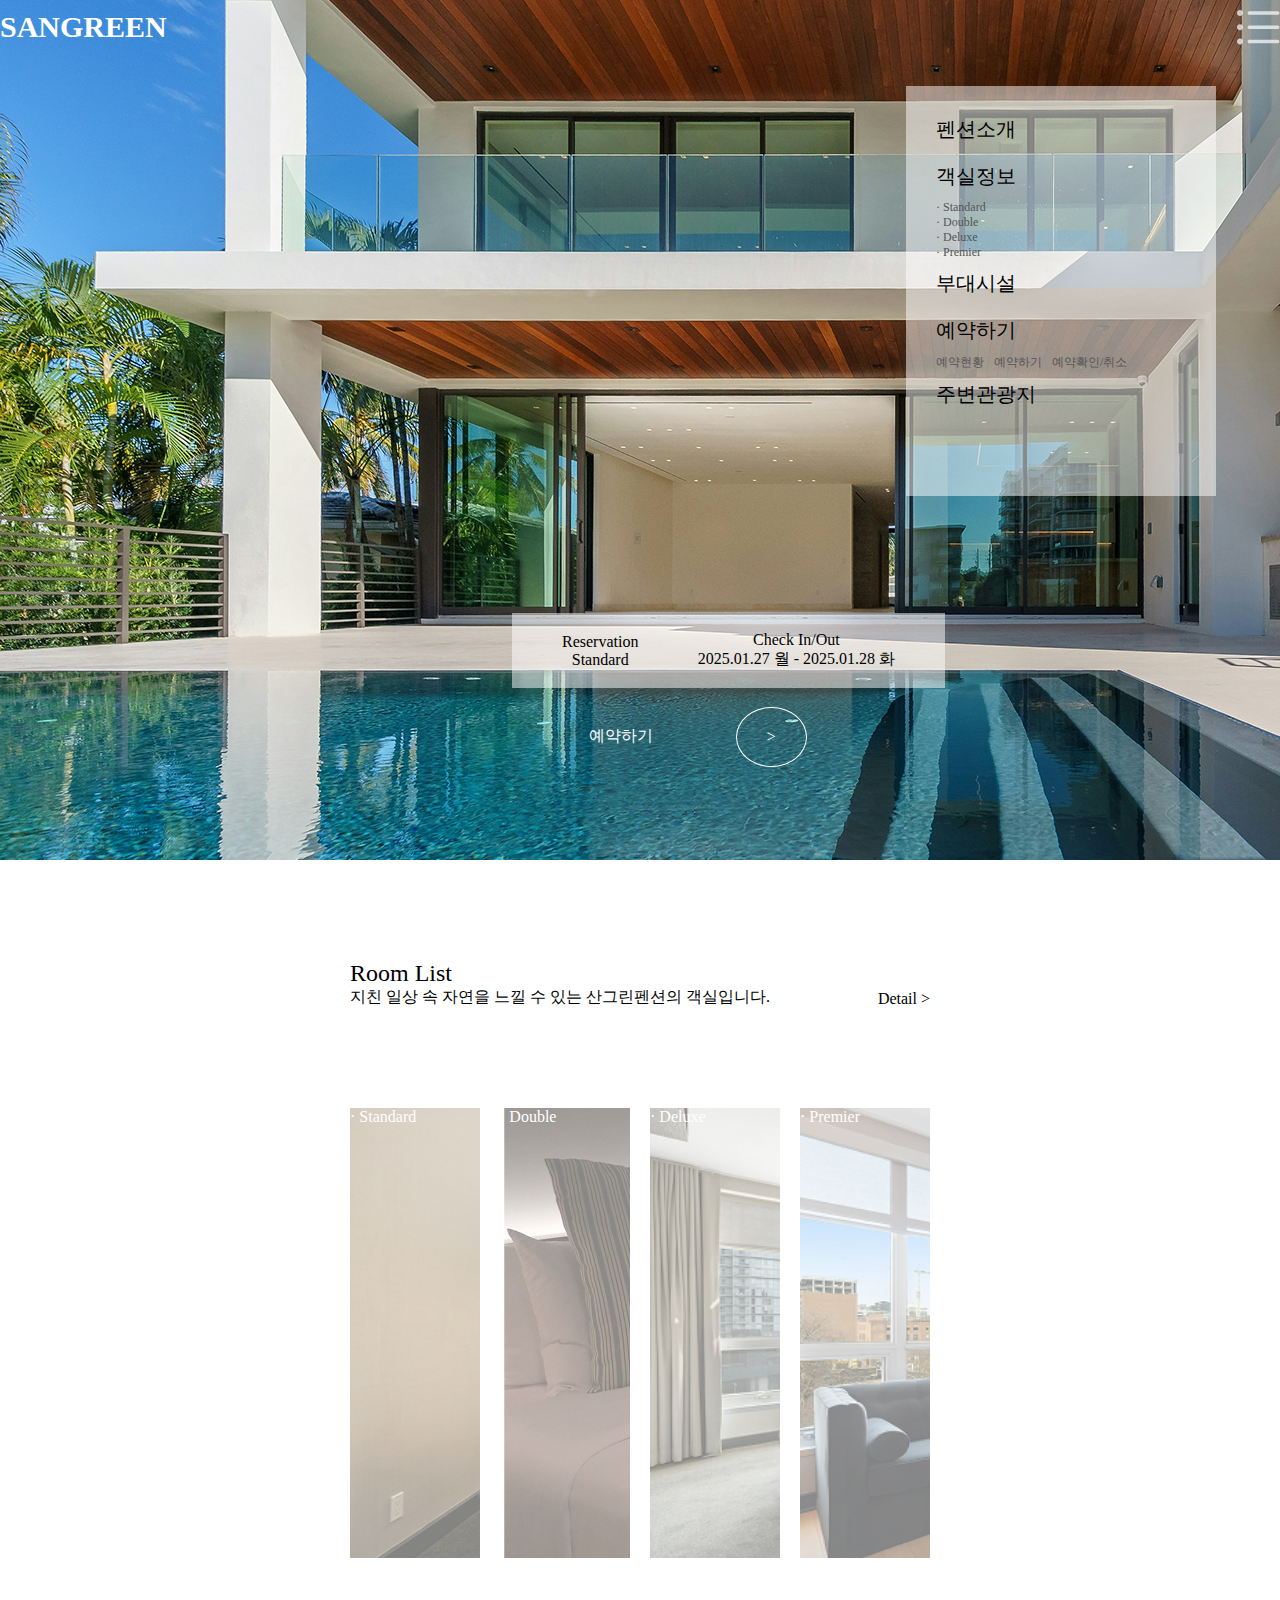
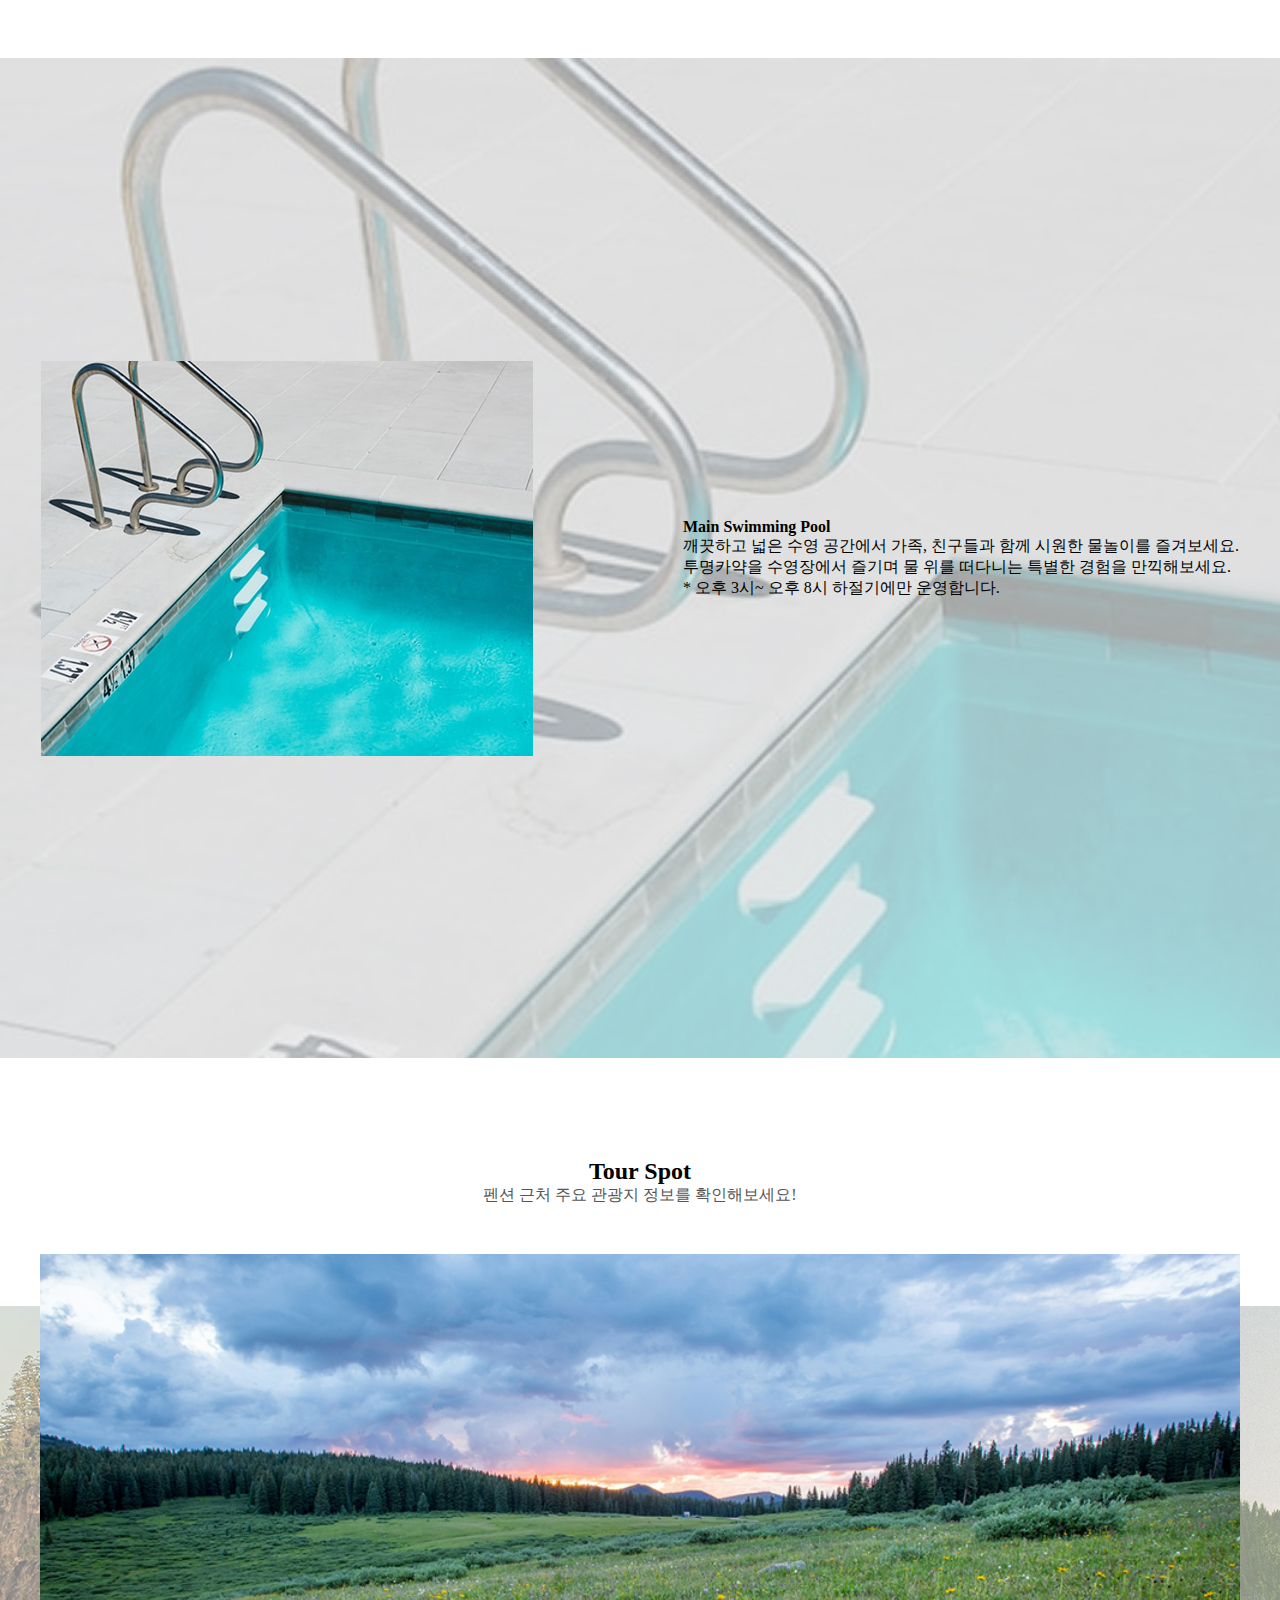
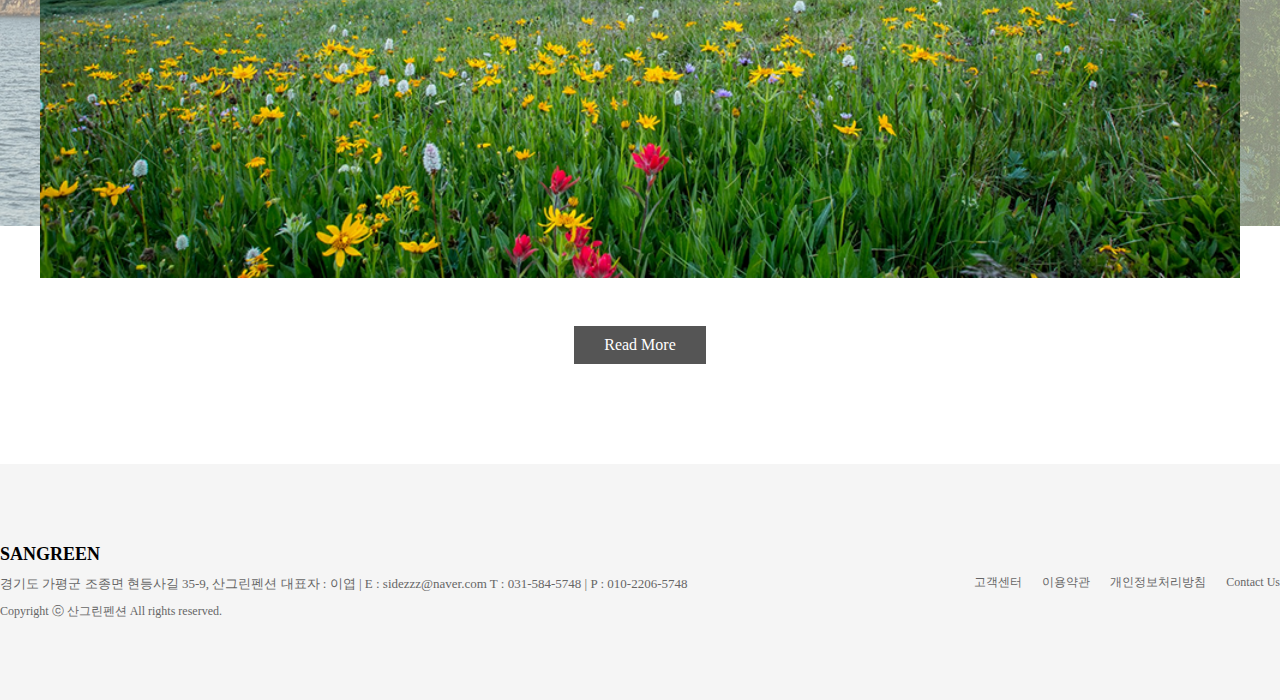
<file: index.html>
<!DOCTYPE html>
<html lang="en">

<head>
    <meta charset="UTF-8">
    <meta name="viewport" content="width=device-width, initial-scale=1.0">
    <title>Document</title>
    <link rel="stylesheet" href="./css/index.css">
</head>

<body>




    <header>
        <div>
            <h1><a href="#">SANGREEN</a></h1>
            <nav>
                <a href="#"></a>
            </nav>
        </div>

    </header>
    <main>
        <div class="spot">
            <div class="spot01">
                <p>Reservation<br>
                    Standard
                </p>
                <p>Check In/Out<br>
                    2025.01.27 월 - 2025.01.28 화</p>
            </div>
            <div class=spot02>
                <p>예약하기</p>
                <a href="">></a>
            </div>
        
            <div class="menu">
                <ul class="menu02">
                    <li>펜션소개</li>
                    <li>객실정보</li>
                    <span><li>· Standard</li>
                    <li>· Double</li>
                    <li>· Deluxe</li>
                    <li>· Premier</li></span>
                    <li>부대시설</li>
                    <li>예약하기</li>
                    <small><li>예약현황</li>
                    <li>예약하기</li>
                    <li>예약확인/취소</li></small>
                    <li>주변관광지</li>
                </ul>
            </div>
        </div>

        <div class="room">
            <div class="room00">
                <p><small>Room List<br></small>
                    지친 일상 속 자연을 느낄 수 있는 산그린펜션의 객실입니다.</p>
                <a href="#">Detail</a>
            </div>
            <div class="room01">
                <p>· Standard</p>
                <p>· Double</p>
                <p>· Deluxe</p>
                <p>· Premier</p>
            </div>
        </div>

        <div class="sub">
            <p><img src="./imgs/img_sub-01.jpg" alt=""></p>
            <div class="sub01">
            <b>Main Swimming Pool</b>
            <p>깨끗하고 넓은 수영 공간에서 가족,
                친구들과 함께 시원한 물놀이를 즐겨보세요.<br>
                투명카약을 수영장에서 즐기며
                물 위를 떠다니는 특별한 경험을 만끽해보세요.
                    <br>
                * 오후 3시~ 오후 8시 하절기에만 운영합니다.</p>
            
            </div>
        </div>




        <div class="tour">
            <b>Tour Spot</b>
            <p>펜션 근처 주요 관광지 정보를 확인해보세요!</p>
            <div class="tour01">
                <p><img src="./imgs/img_tour-02.jpg" alt=""></p>
                <p><img src="./imgs/img_tour-01.jpg" alt=""></p>
                <p><img src="./imgs/img_tour-03.jpg" alt=""></p>
            </div>  
            <a href="#">Read More</a>
        </div>





    </main>


    <footer>
        <div class="footer00">
            <h3>SANGREEN</h3>
            <p>경기도 가평군 조종면 현등사길 35-9, 산그린펜션 대표자 : 이엽  |  E : sidezzz@naver.com T : 031-584-5748  |  P : 010-2206-5748</p>
            
            <p class="copy">Copyright ⓒ 산그린펜션 All rights reserved.</p>
        </div>
        <ul class="footer01">
            <li>고객센터</li>
            <li>이용약관</li>
            <li>개인정보처리방침</li>
            <li>Contact Us</li>
        </ul>
    </footer>










</body>

</html>
</file>
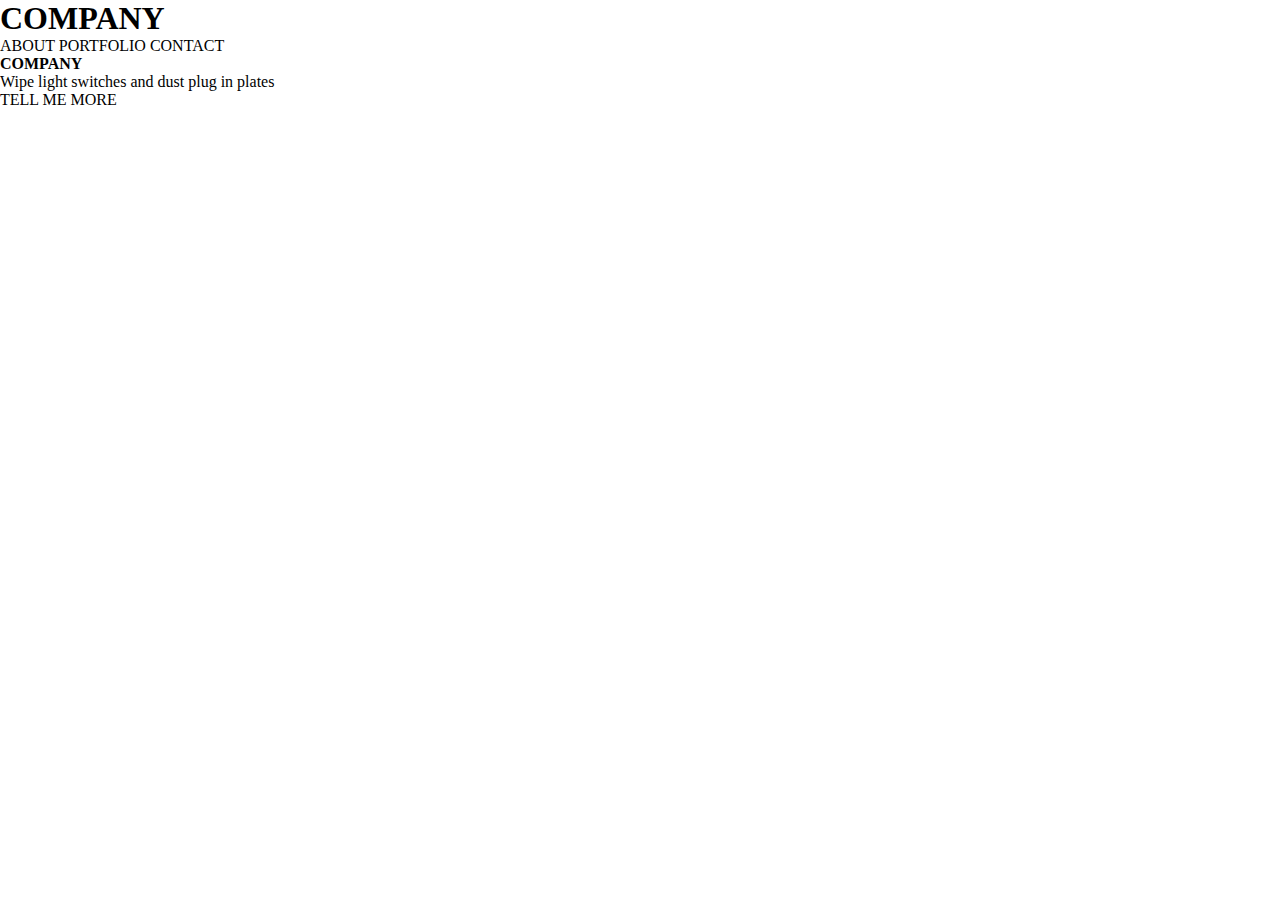
<file: sub.html>
<!DOCTYPE html>
<html lang="en">

<head>
    <meta charset="UTF-8">
    <meta name="viewport" content="width=device-width, initial-scale=1.0">
    <title>Document</title>
    <link rel="stylesheet" href="./css/sub.css">
</head>

<body>





    <header>
        <div>
            <h1><a href="#">COMPANY</a></h1>
            <nav>
                <a href="#">ABOUT</a>
                <a href="#">PORTFOLIO</a>
                <a href="#">CONTACT</a>
            </nav>
        </div>

    </header>
    <main>
        <div class="spot">
            <div>
                <b>COMPANY</b>
                <p>Wipe light switches and dust plug in plates</p>
                <a href="">TELL ME MORE</a>
            </div>
        </div>

    </main>

    <footer></footer>
    













</body>

</html>
</file>
<file: css/index.css>
@import url('./reset.css');
@import url('./common.css');

/* ===============================================
====================header==========================
============================================== */

header{
    position: relative;
    left: 0; top: 10px;
    width: 100%;
    margin: 0 auto;
    z-index: 1;
}
header > div{
    display: flex;
    justify-content: space-between;
    align-items: center;
}

header > div >h1{
    font-size: 30px;
}

header > div >h1 > a{
    position: absolute; left: 0;
    color: white;
}

header > div > nav{}
header > div > nav > a{
    position: absolute; right:0;
}
header > div > nav > a::after{
    content: url('../imgs/ic_buger.svg');
    color: black; opacity: 70%;
}




/* ===============================================
====================spot==========================
============================================= */

.spot{
    width: 100%; height: 860px;
    margin: 0 auto;
    background: url(../imgs/img_main-sangreen01.jpg) 0 0  / cover no-repeat;

    position: relative;
}

.spot01{
    position: absolute;
    bottom: 20%; left: 40%;
    display: flex;
    justify-content: space-between;
    align-items: center;
    text-align: center;
    
    color:black;
    background-color: rgb(255, 255, 255, 0.5);
    padding:  0px  50px;
    width: 433px; height: 75px;
}

.spot02{
    position: absolute;
    bottom: 10%; left: 46%;
    color: white;
    width: 218px;
    height: 75px;
    display: flex;
    justify-content: space-between;
    align-items: center;
}



.spot02>a{
    color: inherit;
    padding: 20px 30px;
    border: 1px solid white;
    border-radius: 100%;
    display: inline-block;
}



.menu{
    position: absolute;
    right: 5%; top: 10%;
    width: 310px; height: 410px;
    padding: 20px 30px;
    background-color:  rgb(255, 255, 255, 0.5);
    position: absolute;
}

.menu>ul>li{
    font-size: 20px;
    padding: 10px 0;
}

.menu02>span,
.menu02>small{
    font-size: 12px; color: #555;}

.menu02>small{display: flex; gap: 10px;}





.room{
    width: 100%; margin: 0 auto;
    padding: 100px 350px;
}

.room00{
    display: flex;
    justify-content: space-between;
    align-items: flex-end;
    padding-bottom: 100px;

}
.room00>p>small{
    font-size: 24px;
    }

.room00>a::after{
    content: ' >';
}
.room01>p:nth-of-type(1){    
    color: white;
    background: url(../imgs/img_main-room101.jpg) 0 0 / cover no-repeat;
    flex-grow: 1; transition: 0.5s; 
    opacity: 50%;
}
.room01>p:nth-of-type(2){    
    color: white;
    background: url(../imgs/img_main-room102.jpg) 0 0 / cover no-repeat;
    flex-grow: 1; transition: 0.5s;
    opacity: 50%;
}
.room01>p:nth-of-type(3){    
    color: white;
    background: url(../imgs/img_main-room103.jpg) 0 0 / cover no-repeat;
    flex-grow: 1; transition: 0.5s;
    opacity: 50%;
}
.room01>p:nth-of-type(4){    
    color: white;
    background: url(../imgs/104.jpg) 0 0 / cover no-repeat;
    flex-grow: 1; transition: 0.5s;
    opacity: 50%;
}

.room01>p:nth-of-type(1):hover{
    flex-grow: 4;transform: (1.2);opacity: 100%;}
.room01>p:nth-of-type(2):hover{
    flex-grow: 4;transform: (1.2);opacity: 100%; }
.room01>p:nth-of-type(3):hover{
    flex-grow: 4;transform: (1.2);opacity: 100%; }
.room01>p:nth-of-type(4):hover{
    flex-grow: 4;transform: (1.2);opacity: 100%; }

.room01{
    display: flex;
    gap: 20px;
    height: 450px;
    overflow: hidden;
}
.room01>p {
    flex-basis: 0;
    height: 100%;
}




.sub{
    width: 100%; height: 1000px;
    margin: 0 auto;
    display: flex;
    align-items: center;
    justify-content: center;
    background: url(../imgs/img_sub-back01.jpg) 0 0 / cover no-repeat;
    back
    
}

.sub01{
    padding-left: 150px;
    text-align: justify;
}


.tour>b{font-size: 24px;}
.tour>p{color: #555; padding-bottom: 100px;}

.tour{
    text-align: center;
    padding: 100px;
    width: 100%;
    overflow: hidden;
}

.tour01{
    display: flex;
    justify-content: center;
    align-items: center;
    padding-bottom: 100px;
    }
.tour01>p{
    flex:0 0 1000px;
    opacity: 50%;
}
.tour01>p:nth-of-type(1){
    
  
}
.tour01>p:nth-of-type(2){
    opacity: 100%;
    transform: scale(1.2);
    z-index: 1;
}
.tour01>p>:nth-of-type(3){}





.tour>a{
    padding: 10px 30px;
    background-color: #555;
    display: inline-block;
    color:white
}


footer{
    background-color: #f5f5f5;
    padding: 80px 0;
    font-size: 13px;
    color: #666;
    
    display: flex;
    justify-content: space-between;
    
    width: 100%; margin: 0 auto;
    
}

.footer00>h3{
    font-size: 18px;
    margin-bottom: 10px;
    color: #000;
}

.copy{
    margin-top: 10px;
    font-size: 12px;
}

.footer01{
    display: flex;
    align-items: center;
    gap: 20px;
    font-size: 12px;
}
</file>
<file: css/sub.css>
@import url('./reset.css');
@import url('./common.css');
</file>
